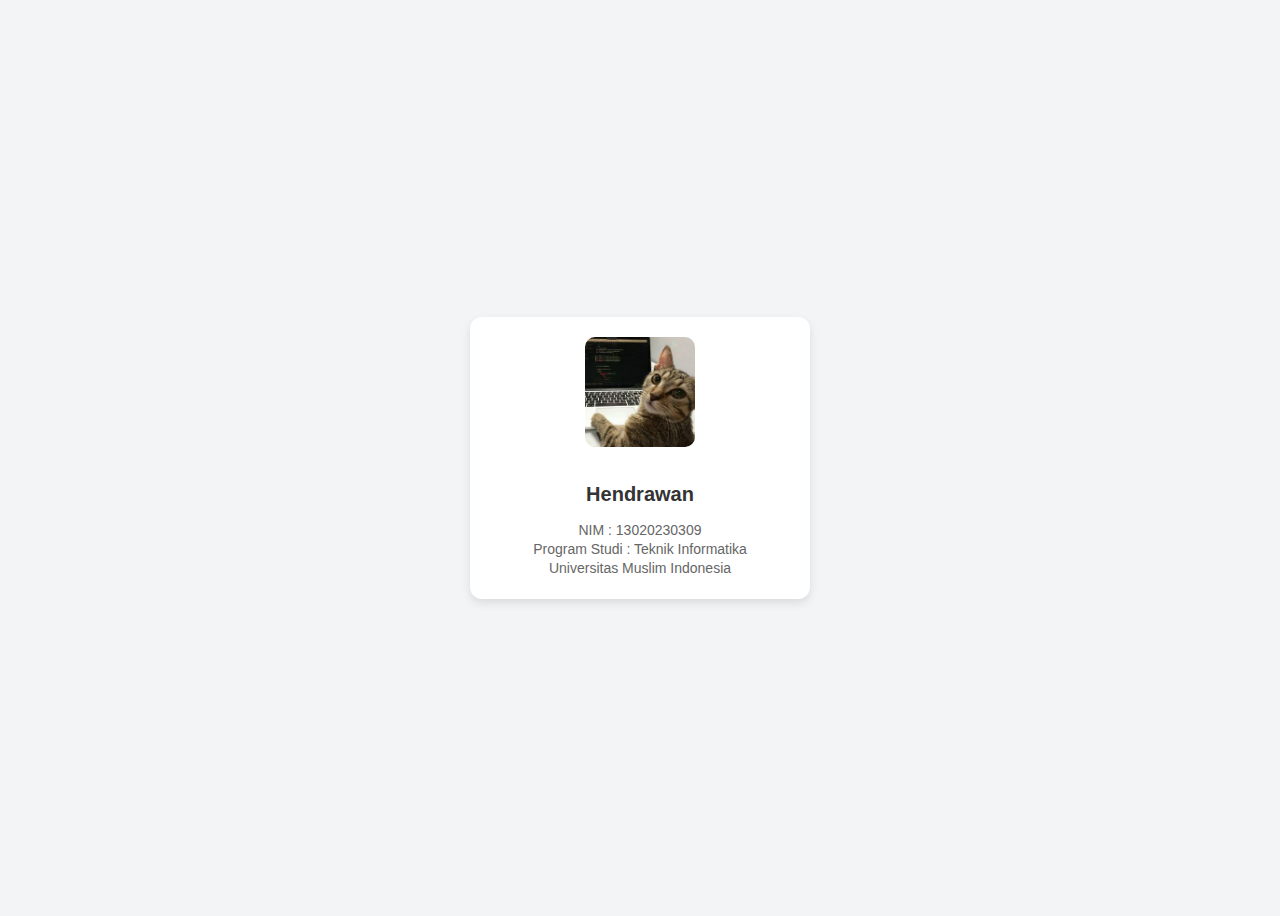
<file: index.html>
<!DOCTYPE html>
<html lang="en">
<head>
    <meta charset="UTF-8">
    <meta name="viewport" content="width=device-width, initial-scale=1.0">
    <title>Profil Mahasiswa</title>
    <link rel="stylesheet" href="styles.css">
</head>
<body>
    <div class="card">
        <img src="d7b2e52d246dffe794a6a1c750a05593.jpg" alt="Kocheng" class="icon">
        <h2 class="name">Hendrawan</h2>
        <p class="info">NIM : 13020230309</p>
        <p class="info">Program Studi : Teknik Informatika</p>
        <p class="info">Universitas Muslim Indonesia</p>
    </div>
</body>
</html>
</file>
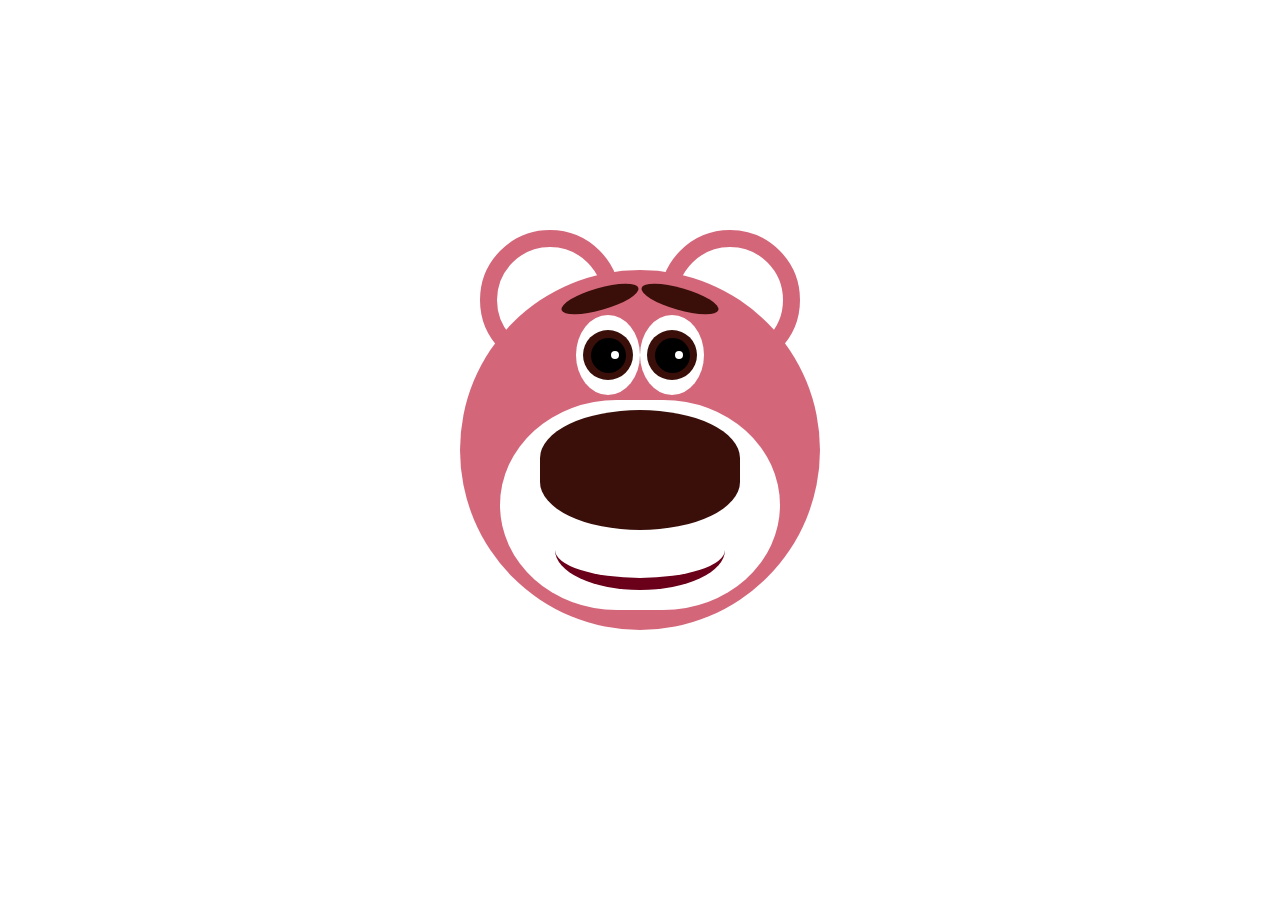
<file: Lotso_beruang_jahat/index.html>
<!DOCTYPE html>
<html lang="en">

<head>
    <meta charset="UTF-8" />
    <meta name="viewport" content="width=device-width, initial-scale=1" />
    <title>Lotso Face</title>
    <style>
        /* Reset and base */
        * {
            box-sizing: border-box;
        }

        body,
        html {
            margin: 0;
            padding: 0;
            height: 100%;
            display: flex;
            justify-content: center;
            align-items: center;
            background: #fff;
        }

        .face-container {
            position: relative;
            width: 360px;
            height: 360px;
        }

        .ear {
            position: absolute;
            width: 140px;
            height: 140px;
            border-radius: 50%;
            border: 17px solid #d4667a;
            background: white;
            top: -70px;
            z-index: 0;
        }

        .ear.left {
            top: -40px;
            left: 20px;
        }

        .ear.right {
            right: 20px;
            top: -40px;
        }

        .face {
            position: relative;
            width: 360px;
            height: 360px;
            background: #d4667a;
            border-radius: 50%;
            z-index: 1;
        }

        /* Muzzle */
        .muzzle {
            position: absolute;
            bottom: 20px;
            left: 50%;
            transform: translateX(-50%);
            width: 280px;
            height: 210px;
            background: white;
            border-radius: 50% / 60%;
            z-index: 2;
        }

        /* Nose */
        .nose {
            position: absolute;
            bottom: 100px;
            left: 50%;
            transform: translateX(-50%);
            width: 200px;
            height: 120px;
            background: #3a0f0a;
            border-radius: 100%/ 80%;
            z-index: 3;
        }

        /* Eyes container */
        .eyes {
            position: absolute;
            top: 45px;
            left: 50%;
            transform: translateX(-50%);
            display: flex;
            z-index: 3;
        }

        .eye {
            position: relative;
            width: 64px;
            height: 80px;
            background: white;
            border-radius: 50%;
            display: flex;
            justify-content: center;
            align-items: center;
        }

        .iris {
            position: relative;
            width: 50px;
            height: 50px;
            background: #3a0f0a;
            border-radius: 100%;
            display: flex;
            justify-content: center;
            align-items: center;
        }

        .pupil {
            position: relative;
            width: 35px;
            height: 35px;
            background: black;
            border-radius: 50%;
        }

        .pupil::before {
            content: "";
            position: absolute;
            top: 13px;
            left: 20px;
            width: 8px;
            height: 8px;
            background: white;
            border-radius: 50%;
        }

        /* Eyebrows */
        .eyebrows {
            position: absolute;
            top: 18px;
            left: 50%;
            transform: translateX(-50%);
            display: flex;
            z-index: 3;
        }

        .eyebrow {
            width: 80px;
            height: 22px;
            background: #3a0f0a;
            border-radius: 50%;
        }

        .eyebrow.left {
            transform: rotate(-16deg);
        }

        .eyebrow.right {
            transform: rotate(16deg);
        }

        /* Mouth */
        .mouth {
            position: absolute;
            bottom: 40px;
            left: 50%;
            transform: translateX(-50%);
            width: 170px;
            height: 80px;
            border-bottom: 12px solid #6a001a;
            border-radius: 50%;
            z-index: 3;
        }
    </style>
</head>

<body>
    <div class="face-container">
        <div class="ear left"></div>
        <div class="ear right"></div>
        <div class="face" role="img" aria-label="Lotso bear face cartoon">
            <div class="muzzle"></div>
            <div class="nose"></div>
            <div class="eyes">
                <div class="eye">
                    <div class="iris">
                        <div class="pupil"></div>
                    </div>
                </div>
                <div class="eye">
                    <div class="iris">
                        <div class="pupil"></div>
                    </div>
                </div>
            </div>
            <div class="eyebrows">
                <div class="eyebrow left"></div>
                <div class="eyebrow right"></div>
            </div>
            <div class="mouth"></div>
        </div>
    </div>
</body>

</html>
</file>
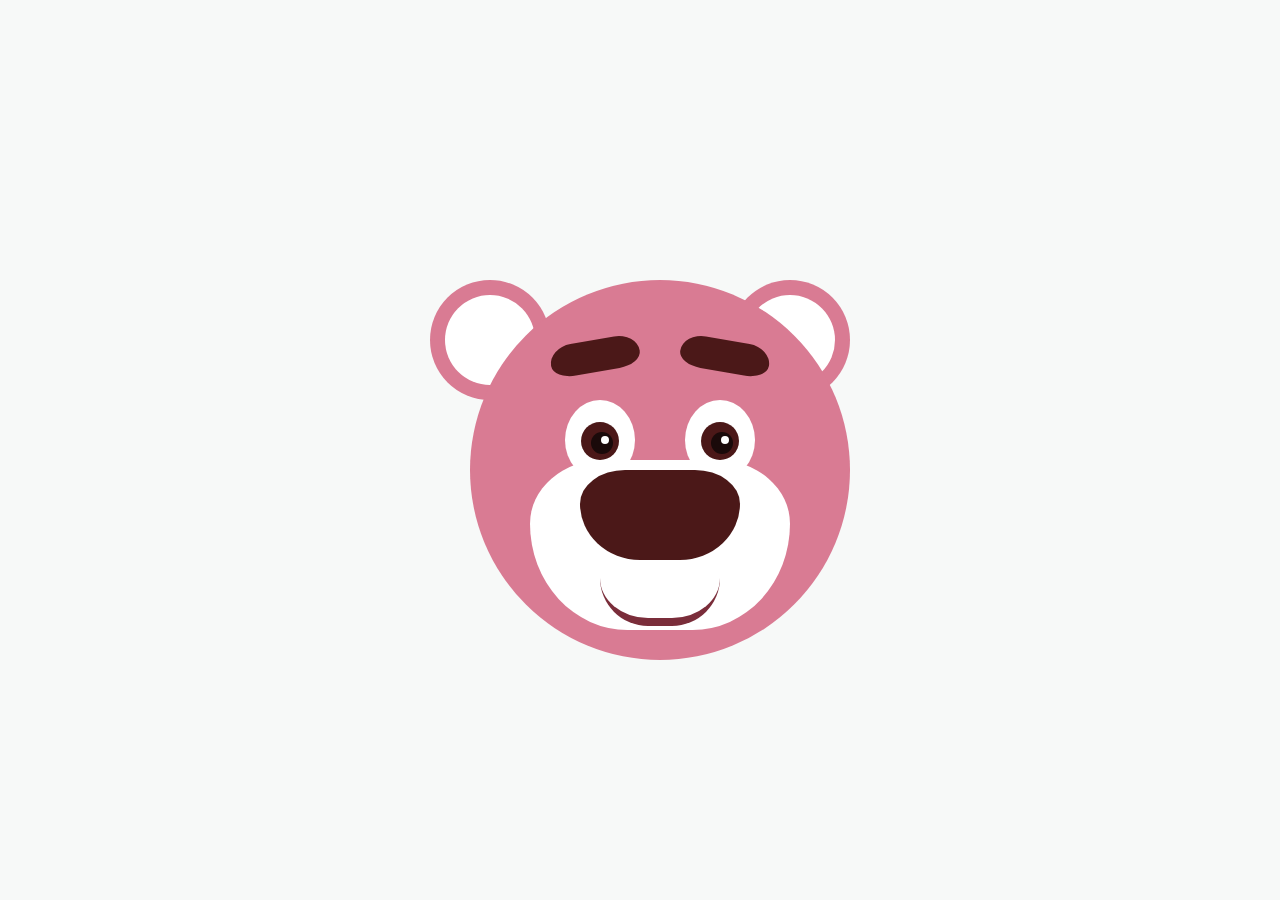
<file: beruang/hendrawan.html>
<!DOCTYPE html>
<html lang="en">
<head>
  <meta charset="UTF-8">
  <meta name="viewport" content="width=device-width, initial-scale=1.0">
  <title>Bear Face</title>
  <style>
   *{
       margin: 0;
       padding: 0;
   }
   .container{
       width: 100%;
       height: 100vh;
       background-color: #082032;
   }
   .center {
       position: absolute;
   }
   body {
     background: #f7f9f8;
     min-height: 100vh;
     display: flex;
     align-items: center;
     justify-content: center;
   }
   .bear {
     position: relative;
     width: 340px;
     height: 340px;
   }
   .face {
     background: #d97b93;
     width: 380px;
     height: 380px;
     border-radius: 50%;
     position: absolute;
     top: 0;
     left: 0;
     z-index: 1;
   }
   .ear {
     position: absolute;
     width: 120px;
     height: 120px;
     background: #d97b93;
     border-radius: 50%;
     z-index: 0;
   }
   .left-ear {
     left: -40px;
     top: 0px;
   }
   .right-ear {
     right: -40px;
     top: 0px;
   }
   .inner-ear {
     position: absolute;
     width: 90px;
     height: 90px;
     background: #fff;
     border-radius: 50%;
     top: 15px;
     left: 15px;
   }
   .eyebrow {
     position: absolute;
     width: 90px;
     height: 32px;
     background: #4b1818;
     border-radius: 50px 50px 50px 50px / 40px 40px 30px 30px;
     top: 60px;
     z-index: 2;
   }
   .left-brow {
     left: 80px;
     transform: rotate(-10deg);
   }
   .right-brow {
     right: 80px;
     transform: rotate(10deg);
   }
   .eye {
     position: absolute;
     width: 70px;
     height: 80px;
     background: #fff;
     border-radius: 50%;
     top: 120px;
     z-index: 2;
     display: flex;
     align-items: center;
     justify-content: center;
     flex-direction: column;
   }
   .left-eye {
     left: 95px;
   }
   .right-eye {
     right: 95px;
   }
   .eye-brown {
     width: 38px;
     height: 38px;
     background: #4b1818;
     border-radius: 50%;
     position: absolute;
     top: 22px;
     left: 16px;
     z-index: 2;
   }
   .pupil {
     width: 22px;
     height: 22px;
     background: #1a0a0a;
     border-radius: 50%;
     position: absolute;
     top: 32px;
     left: 26px;
     z-index: 3;
   }
   .eye-gloss {
     width: 8px;
     height: 8px;
     background: #fff;
     border-radius: 50%;
     position: absolute;
     top: 36px;
     left: 36px;
     z-index: 4;
   }
   .snout {
     position: absolute;
     width: 260px;
     height: 170px;
     background: #fff;
     border-radius: 45% 45% 60% 60% / 60% 60% 100% 100%;
     left: 50%;
     top: 180px;
     transform: translateX(-50%);
     z-index: 3;
     display: flex;
     flex-direction: column;
     align-items: center;
   }
   .nose {
     width: 160px;
     height: 90px;
     background: #4b1818;
     border-radius: 45% 45% 60% 60% / 60% 60% 100% 100%;
     margin-top: 10px;
   }
   .mouth-line {
     width: 120px;
     height: 40px;
     border-bottom: 8px solid #7a2d3a;
     border-radius: 0 0 80px 80px;
     margin-top: 18px;
   }
   .lostso {
       animation: naikturun 3s infinite cubic-bezier(0.25, 0.46, 0.45, 0.94);
       z-index: 10;
   }
   @keyframes naikturun {
       0% {
           transform: translateY(-300px) scaleY(1) scaleX(1);
       }
       40% {
           transform: translateY(120px) scaleY(1) scaleX(1);
       }
       50% {
           transform: translateY(150px) scaleY(0.85) scaleX(1.05);
       }
       100% {
           transform: translateY(-300px) scaleY(1) scaleX(1);
       }
   }
    </style>
</head>
<body>
   <div class="bear lostso">
     <div class="ear left-ear">
       <div class="inner-ear"></div>
     </div>
     <div class="ear right-ear">
       <div class="inner-ear"></div>
     </div>
     <div class="face">
       <div class="eyebrow left-brow"></div>
       <div class="eyebrow right-brow"></div>
       <div class="eye left-eye">
         <div class="eye-brown"></div>
         <div class="pupil"></div>
         <div class="eye-gloss"></div>
       </div>
       <div class="eye right-eye">
         <div class="eye-brown"></div>
         <div class="pupil"></div>
         <div class="eye-gloss"></div>
       </div>
       <div class="snout">
         <div class="nose"></div>
         <div class="mouth-line"></div>
       </div>
     </div>
   </div>
</body>
</html>
</file>
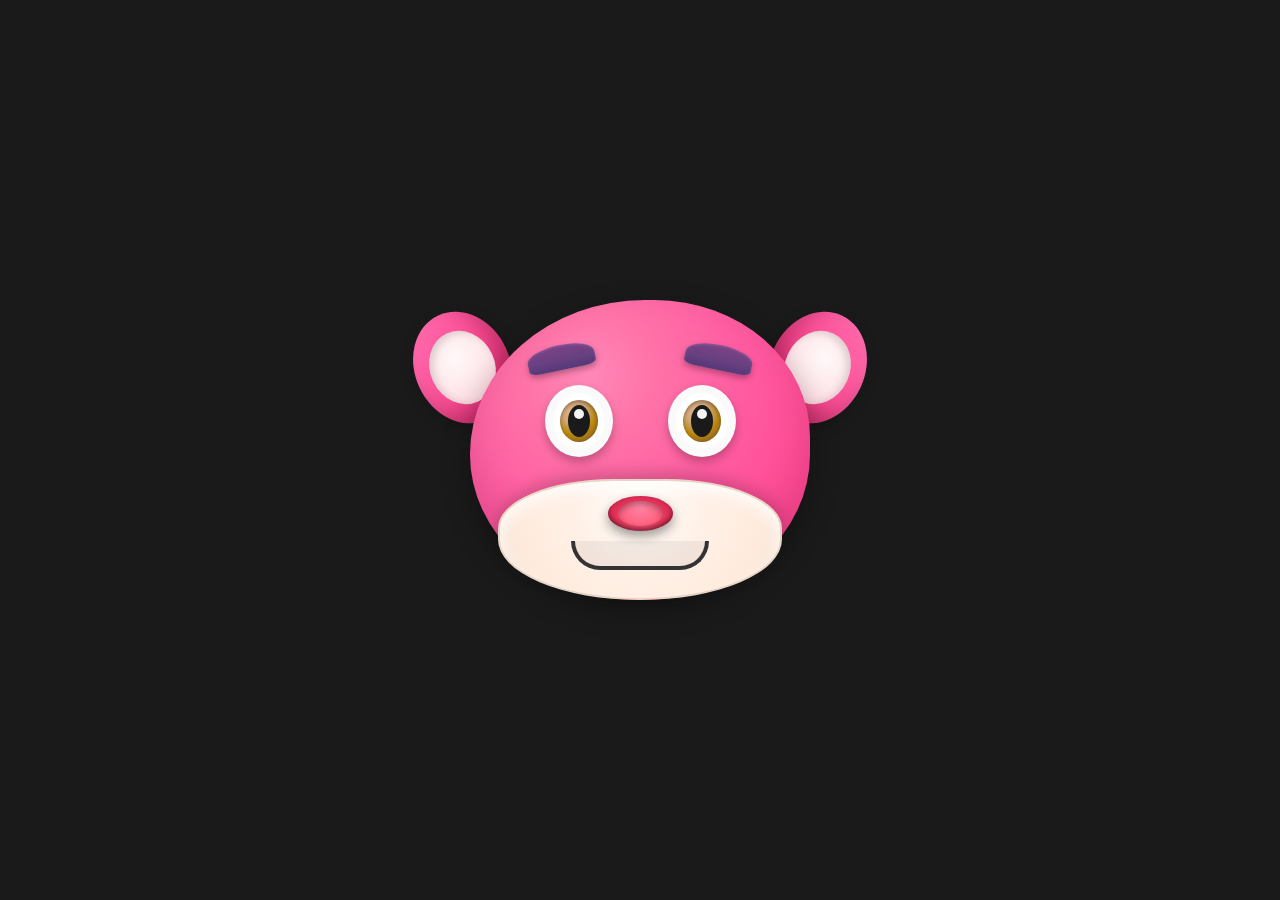
<file: lotso/lotso.html>
<!DOCTYPE html>
<html lang="id">
<head>
    <meta charset="UTF-8">
    <meta name="viewport" content="width=device-width, initial-scale=1.0">
    <title>Kepala Boneka Lotso</title>
    <style>
        body {
            margin: 0;
            padding: 0;
            height: 100vh;
            background: transparent;
            overflow: hidden;
            display: flex;
            justify-content: center;
            align-items: center;
            background-color: #1A1A1A;
        }

        .lostso {
            animation: naikturun 3s infinite cubic-bezier(0.25, 0.46, 0.45, 0.94);
            z-index: 10;
        }

        @keyframes naikturun {
            0% {
                transform: translateY(-300px) scaleY(1) scaleX(1);
            }
            40% {
                transform: translateY(120px) scaleY(1) scaleX(1);
            }
            50% {
                transform: translateY(150px) scaleY(0.85) scaleX(1.05);
            }
            100% {
                transform: translateY(-300px) scaleY(1) scaleX(1);
            }
        }

        .kepala {
            display: flex;
            align-items: flex-start;
            justify-content: center;
        }

        .telinga-kiri {
            width: 95px;
            height: 115px;
            background: linear-gradient(135deg, #FF76B4 0%, #FF5BA1 30%, #FF4691 60%, #FF2B78 100%);
            border-radius: 50%;
            margin-right: -40px;
            margin-top: 10px;
            transform: rotate(-25deg);
            z-index: 1;
            display: flex;
            align-items: center;
            justify-content: center;
            box-shadow: inset -10px -15px 25px rgba(0,0,0,0.25), 0 5px 15px rgba(0,0,0,0.2);
        }

        .telinga-kiri-dalam {
            width: 65px;
            height: 75px;
            background: radial-gradient(circle at 45% 35%, #FFF8F8 0%, #FFE8EC 50%, #FFD5DD 100%);
            border-radius: 50%;
            box-shadow: inset 3px 3px 8px rgba(0,0,0,0.15);
        }

        .kepala-lotso {
            width: 340px;
            height: 300px;
            background: radial-gradient(circle at 35% 25%, #FF88B8 0%, #FF73A8 20%, #FF5BA1 50%, #FF4691 80%, #FF2B78 100%);
            border-radius: 53% 47% 50% 50%;
            z-index: 2;
            display: flex;
            flex-direction: column;
            align-items: center;
            padding-top: 45px;
            box-sizing: border-box;
            box-shadow: 0 10px 30px rgba(0,0,0,0.3), inset 0 -20px 40px rgba(0,0,0,0.12);
        }

        .telinga-right {
            width: 95px;
            height: 115px;
            background: linear-gradient(225deg, #FF76B4 0%, #FF5BA1 30%, #FF4691 60%, #FF2B78 100%);
            border-radius: 50%;
            margin-left: -40px;
            margin-top: 10px;
            transform: rotate(25deg);
            z-index: 1;
            display: flex;
            align-items: center;
            justify-content: center;
            box-shadow: inset 10px -15px 25px rgba(0,0,0,0.25), 0 5px 15px rgba(0,0,0,0.2);
        }

        .telinga-right-dalam {
            width: 65px;
            height: 75px;
            background: radial-gradient(circle at 55% 35%, #FFF8F8 0%, #FFE8EC 50%, #FFD5DD 100%);
            border-radius: 50%;
            box-shadow: inset -3px 3px 8px rgba(0,0,0,0.15);
        }

        .area-mata {
            display: flex;
            flex-direction: column;
            align-items: center;
            margin-bottom: 22px;
        }

        .alis-ungu {
            display: flex;
            gap: 90px;
            margin-bottom: 15px;
        }

        .matabrow {
            width: 68px;
            height: 25px;
            background: linear-gradient(to bottom, #7B4287 0%, #684080 60%, #553878 100%);
            border-radius: 100% 100% 35% 35%;
            box-shadow: 0 3px 6px rgba(0,0,0,0.3), inset 0 1px 3px rgba(255,255,255,0.15);
        }

        .matabrow-left {
            transform: rotate(-12deg);
        }

        .matabrow-right {
            transform: rotate(12deg);
        }

        .mata-container {
            display: flex;
            gap: 55px;
        }

        .mata {
            width: 52px;
            height: 56px;
            background: white;
            border-radius: 50%;
            border: 8px solid #FAFAFA;
            display: flex;
            align-items: center;
            justify-content: center;
            box-shadow: 0 5px 10px rgba(0,0,0,0.25);
        }

        .mata-iris {
            width: 38px;
            height: 42px;
            background: radial-gradient(circle at 35% 25%, #E8B48B 0%, #D2A878 30%, #B8860B 60%, #8B5A2B 90%);
            border-radius: 50%;
            display: flex;
            align-items: center;
            justify-content: center;
            box-shadow: inset 0 2px 4px rgba(0,0,0,0.35);
        }

        .mata-pupil {
            width: 22px;
            height: 28px;
            background: #1A1A1A;
            border-radius: 50%;
            display: flex;
            align-items: flex-start;
            justify-content: center;
            padding-top: 4px;
        }

        .mata-shine {
            width: 10px;
            height: 10px;
            background: white;
            border-radius: 50%;
            opacity: 0.95;
        }

        .snout {
            width: 280px;
            height: 150px;
            background: radial-gradient(circle at 50% 20%, #FFFDF8 0%, #FFF9F3 15%, #FFF0E6 40%, #FFEBDD 70%, #F5E6DC 100%);
            border-radius: 65% 65% 80% 80%;
            border: 2px solid #E6D5C5;
            display: flex;
            flex-direction: column;
            align-items: center;
            justify-content: flex-start;
            padding-top: 15px;
            margin-top: auto;
            z-index: 3;
            box-shadow: 0 -6px 15px rgba(0,0,0,0.18), inset 0 8px 15px rgba(255,255,255,0.8);
        }

        .hidung {
            width: 65px;
            height: 35px;
            background: radial-gradient(ellipse at 50% 65%, #FF5D82 0%, #E6335A 55%, #C11B47 100%);
            border-radius: 50%;
            margin-bottom: 15px;
            display: flex;
            align-items: center;
            justify-content: center;
            box-shadow: 0 5px 12px rgba(0,0,0,0.4), inset 0 -3px 5px rgba(0,0,0,0.45);
        }

        .hidung-dalam {
            width: 45px;
            height: 25px;
            background: radial-gradient(ellipse at 50% 20%, #FF87A5 0%, #FF6B8A 50%, #FF5573 100%);
            border-radius: 50%;
            box-shadow: inset 0 3px 6px rgba(0,0,0,0.3);
        }

        .mulut {
            width: 130px;
            height: 25px;
            border: 4px solid #333;
            border-top: none;
            border-radius: 0 0 130px 130px;
            background: rgba(0,0,0,0.05);
            margin-top: -5px;
        }

    </style>
</head>
<body>    
    <div class="lostso">
        <div class="kepala">
            <!-- Telinga kiri -->
            <div class="telinga-kiri">
                <div class="telinga-kiri-dalam"></div>
            </div>
            
            <div class="kepala-lotso">
                <!-- Area mata dan alis -->
                <div class="area-mata">
                    <!-- Alis ungu -->
                    <div class="alis-ungu">
                        <div class="matabrow matabrow-left"></div>
                        <div class="matabrow matabrow-right"></div>
                    </div>
                    
                    <!-- Mata coklat -->
                    <div class="mata-container">
                        <div class="mata">
                            <div class="mata-iris">
                                <div class="mata-pupil">
                                    <div class="mata-shine"></div>
                                </div>
                            </div>
                        </div>
                        <div class="mata">
                            <div class="mata-iris">
                                <div class="mata-pupil">
                                    <div class="mata-shine"></div>
                                </div>
                            </div>
                        </div>
                    </div>
                </div>
                
                <!--ini Moncong besar -->
                <div class="snout">
                    <!--ini Hidung pink -->
                    <div class="hidung">
                        <div class="hidung-dalam"></div>
                    </div>
                    
                    <!--ini Mulut -->
                    <div class="mulut"></div>
                </div>
            </div>
            
            <!-- Telinga kanan -->
            <div class="telinga-right">
                <div class="telinga-right-dalam"></div>
            </div>
        </div>
    </div>
</body>
</html>
</file>
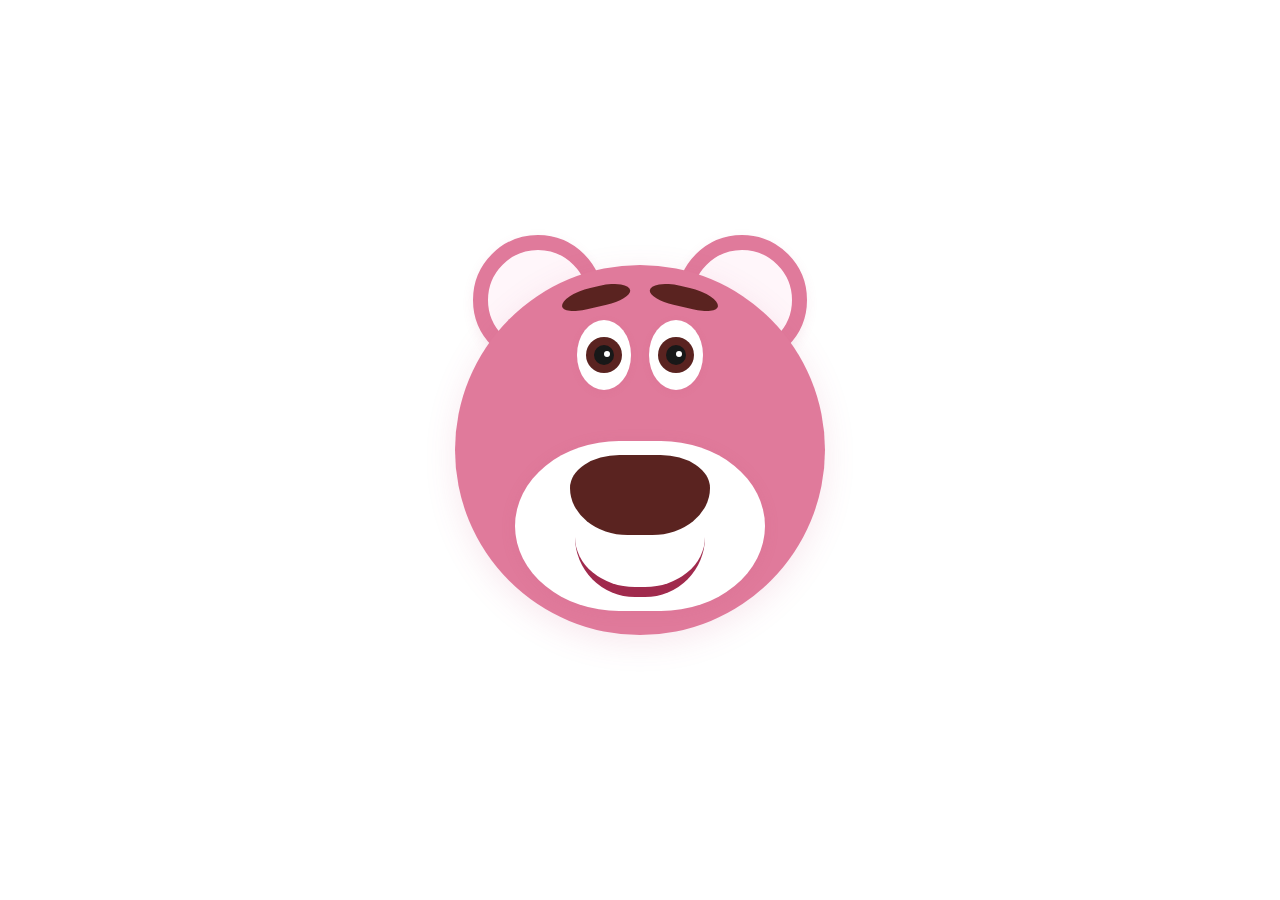
<file: Lotso_latipa/sitiLutfia.html>
<!DOCTYPE html>
<html lang="en">
<head>
  <meta charset="UTF-8">
  <title>Lotso Bear Face</title>
  <style>
    * {
      box-sizing: border-box;
    }
    body, html {
      margin: 0;
      padding: 0;
      height: 100%;
      display: flex;
      justify-content: center;
      align-items: center;
      background: #fff;
    }
    .lotso {
      position: relative;
      width: 370px;
      height: 370px;
    }
    .lostso {
      animation: naikturun 3s infinite cubic-bezier(0.25, 0.46, 0.45, 0.94);
      z-index: 10;
    }
    @keyframes naikturun {
      0% {
        transform: translateY(-300px) scaleY(1) scaleX(1);
      }
      40% {
        transform: translateY(120px) scaleY(1) scaleX(1);
      }
      50% {
        transform: translateY(150px) scaleY(0.85) scaleX(1.05);
      }
      100% {
        transform: translateY(-300px) scaleY(1) scaleX(1);
      }
    }
    .ear {
      position: absolute;
      width: 130px;
      height: 130px;
      border-radius: 50%;
      border: 15px solid #e07a9b;
      background: #fff6fa;
      top: -60px;
      z-index: 0;
      box-shadow: 0 4px 12px rgba(200, 80, 120, 0.10);
    }
    .ear.left {
      top: -30px;
      left: 18px;
    }
    .ear.right {
      right: 18px;
      top: -30px;
    }
    .face {
      position: relative;
      width: 370px;
      height: 370px;
      background: #e07a9b;
      border-radius: 50%;
      z-index: 1;
      box-shadow: 0 8px 32px rgba(200, 80, 120, 0.13);
    }
    .snout {
      position: absolute;
      bottom: 24px;
      left: 50%;
      transform: translateX(-50%);
      width: 250px;
      height: 170px;
      background: #fff;
      border-radius: 50% / 60%;
      z-index: 2;
      box-shadow: 0 2px 16px rgba(200, 80, 120, 0.10);
    }
    .nose {
      position: absolute;
      bottom: 100px;
      left: 50%;
      transform: translateX(-50%);
      width: 140px;
      height: 80px;
      background: #5a2320;
      border-radius: 60% 60% 70% 70% / 70% 70% 100% 100%;
      z-index: 3;
    }
    .eyes {
      position: absolute;
      top: 55px;
      left: 50%;
      transform: translateX(-50%);
      display: flex;
      z-index: 3;
      gap: 18px;
    }
    .eye {
      position: relative;
      width: 54px;
      height: 70px;
      background: #fff;
      border-radius: 50%;
      display: flex;
      justify-content: center;
      align-items: center;
      box-shadow: 0 2px 8px rgba(200, 80, 120, 0.08);
    }
    .iris {
      position: relative;
      width: 36px;
      height: 36px;
      background: #5a2320;
      border-radius: 100%;
      display: flex;
      justify-content: center;
      align-items: center;
    }
    .pupil {
      position: relative;
      width: 20px;
      height: 20px;
      background: #181818;
      border-radius: 50%;
    }
    .pupil::before {
      content: "";
      position: absolute;
      top: 6px;
      left: 10px;
      width: 6px;
      height: 6px;
      background: #fff;
      border-radius: 50%;
    }
    .eyebrows {
      position: absolute;
      top: 22px;
      left: 50%;
      transform: translateX(-50%);
      display: flex;
      z-index: 3;
      gap: 18px;
    }
    .eyebrow {
      width: 70px;
      height: 20px;
      background: #5a2320;
      border-radius: 60% 60% 50% 50% / 80% 80% 60% 60%;
    }
    .eyebrow.left {
      transform: rotate(-13deg) skewX(-8deg);
    }
    .eyebrow.right {
      transform: rotate(13deg) skewX(8deg);
    }
    .mouth {
      position: absolute;
      bottom: 38px;
      left: 50%;
      transform: translateX(-50%);
      width: 130px;
      height: 60px;
      border-bottom: 10px solid #a02a4d;
      border-radius: 0 0 80px 80px;
      z-index: 3;
      background: none;
    }
  </style>
</head>
<body>
  <div class="lotso lostso">
    <div class="ear left"></div>
    <div class="ear right"></div>
    <div class="face">
      <div class="snout"></div>
      <div class="nose"></div>
      <div class="eyes">
        <div class="eye">
          <div class="iris">
            <div class="pupil"></div>
          </div>
        </div>
        <div class="eye">
          <div class="iris">
            <div class="pupil"></div>
          </div>
        </div>
      </div>
      <div class="eyebrows">
        <div class="eyebrow left"></div>
        <div class="eyebrow right"></div>
      </div>
      <div class="mouth"></div>
    </div>
  </div>
</body>
</html>
</file>
<file: styles.css>
body {
    display: flex;
    /*display: flex; → Bayangkan kamu main tarik-tarikan tangan. Semua isi halaman akan diatur ke tengah.*/
    justify-content: center;
    /*justify-content: center; → Menaruh kartu di tengah secara horizontal.*/
    align-items: center;
    /*align-items: center; → Menaruh kartu di tengah secara vertikal.*/
    min-height: 100vh;
    /*min-height: 100vh; → Supaya halaman selalu setinggi layar penuh.*/
    background-color: #f3f4f6;
    /*background-color: #f3f4f6; → Warna latar belakang abu-abu terang.*/
    font-family: Arial, sans-serif;
    /*font-family: Arial, sans-serif; → Hurufnya pakai Arial, biar gampang dibaca.*/
}

.card {
    background: white;
    /*background: white; → Warnanya putih, biar bersih.*/
    padding: 20px;
    /*padding: 20px; → Ada jarak dari tepi, biar isinya tidak terlalu mepet.*/
    border-radius: 12px;
    /*border-radius: 12px; → Sudutnya dibulatkan sedikit, biar keren.*/
    box-shadow: 0 4px 10px rgba(0, 0, 0, 0.1);
    /*Kasih bayangan halus, biar tampak timbul.*/
    text-align: center;
    /*Semua teks di tengah*/
    width: 300px;
    /*Lebarnya 300px, pas untuk kartu.*/
}

.icon {
    width: 110px;
    margin-bottom: 15px;
    border-radius: 10px;
}

.name {
    font-size: 20px;
    font-weight: bold;
    color: #333;
}

.info {
    font-size: 14px;
    color: #666;
    margin: 3px 0;
}
</file>
